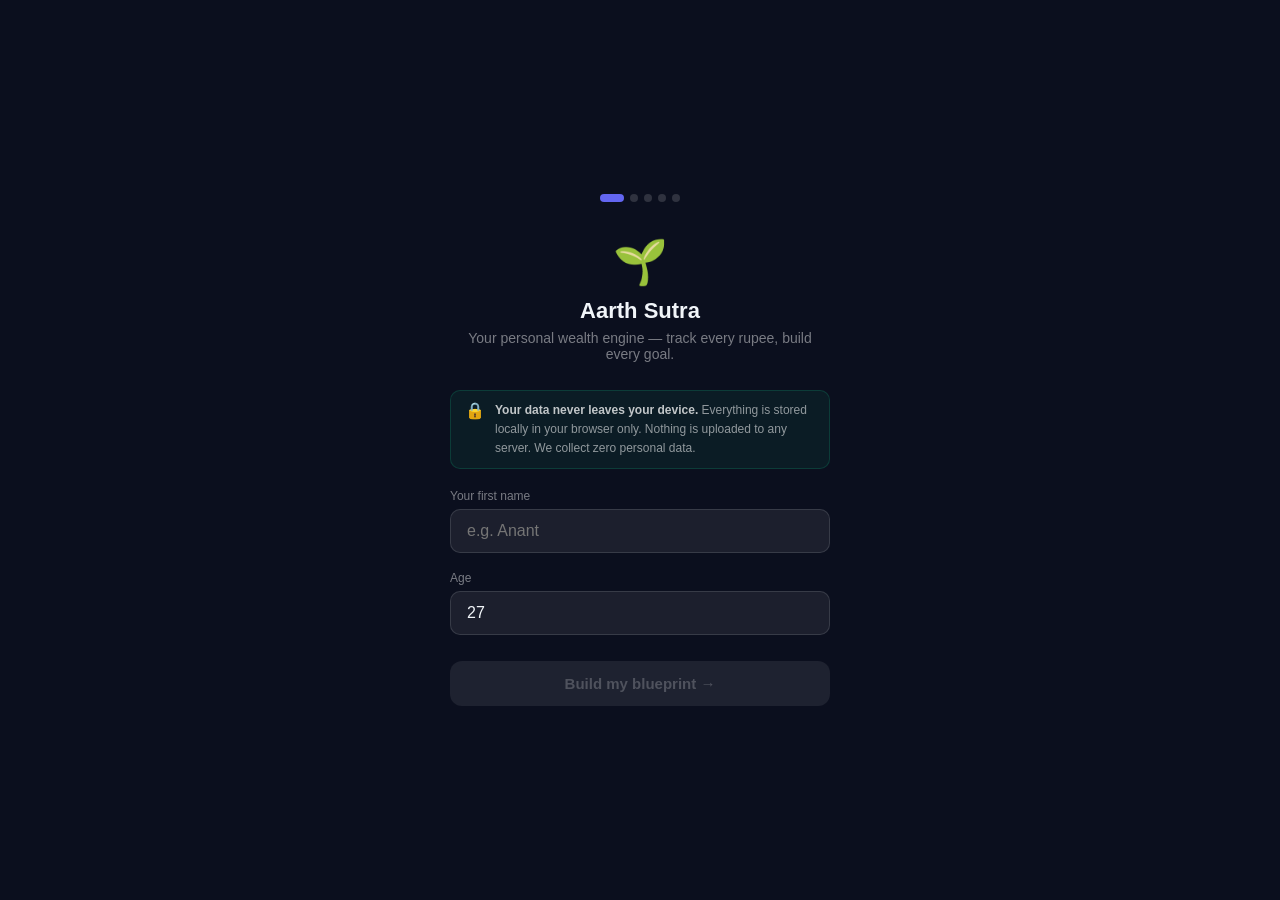
<file: app.html>
<!DOCTYPE html>
<html lang="en">
<head>
<meta charset="UTF-8">
<meta name="viewport" content="width=device-width,initial-scale=1">
<title>Aarth Sutra — Personal Wealth Tracker</title>
<meta name="description" content="Free personal wealth tracker for India. Track expenses, net worth, and SIP projections. All data stays on your device — nothing is uploaded anywhere.">
<!-- PWA manifest for Add to Home Screen -->
<link rel="manifest" href="data:application/json,{&quot;name&quot;:&quot;Aarth Sutra&quot;,&quot;short_name&quot;:&quot;AarthSutra&quot;,&quot;start_url&quot;:&quot;.&quot;,&quot;display&quot;:&quot;standalone&quot;,&quot;background_color&quot;:&quot;%230b0f1e&quot;,&quot;theme_color&quot;:&quot;%236366f1&quot;,&quot;icons&quot;:[{&quot;src&quot;:&quot;data:image/svg+xml,<svg xmlns='http://www.w3.org/2000/svg' viewBox='0 0 100 100'><text y='.9em' font-size='90'>🌱</text></svg>&quot;,&quot;sizes&quot;:&quot;any&quot;,&quot;type&quot;:&quot;image/svg+xml&quot;}]}">
<meta name="theme-color" content="#6366f1">
<meta name="apple-mobile-web-app-capable" content="yes">
<meta name="apple-mobile-web-app-status-bar-style" content="black-translucent">
<meta name="apple-mobile-web-app-title" content="Aarth Sutra">
<style>
*,*::before,*::after{box-sizing:border-box;margin:0;padding:0}
html,body{height:100%;background:#0b0f1e;font-family:-apple-system,BlinkMacSystemFont,'Segoe UI',sans-serif;color:#f1f5f9;overflow-x:hidden}
::-webkit-scrollbar{width:3px}
::-webkit-scrollbar-thumb{background:rgba(255,255,255,.15);border-radius:3px}

/* ── WIZARD ── */
#wizard{position:fixed;inset:0;background:#0b0f1e;display:flex;align-items:center;justify-content:center;z-index:100;overflow-y:auto}
.wiz-inner{width:100%;max-width:420px;padding:24px 20px}
.wiz-dots{display:flex;gap:6px;justify-content:center;margin-bottom:34px}
.dot{height:8px;border-radius:4px;background:rgba(255,255,255,.15);transition:width .3s,background .3s}
.dot.active{background:#6366f1}
.dot.done{background:#6366f1}
.wiz-step{animation:sR .35s cubic-bezier(.22,1,.36,1) both}
.wiz-step.back{animation:sL .35s cubic-bezier(.22,1,.36,1) both}
@keyframes sR{from{opacity:0;transform:translateX(36px)}to{opacity:1;transform:none}}
@keyframes sL{from{opacity:0;transform:translateX(-36px)}to{opacity:1;transform:none}}
.step-icon{font-size:44px;text-align:center;margin-bottom:10px}
.step-title{font-size:22px;font-weight:700;text-align:center;margin-bottom:6px}
.step-sub{font-size:14px;color:rgba(255,255,255,.45);text-align:center;margin-bottom:26px}
.field-label{display:block;font-size:12px;color:rgba(255,255,255,.45);margin-bottom:6px}
.text-input{width:100%;padding:12px 16px;background:rgba(255,255,255,.07);border:1px solid rgba(255,255,255,.12);border-radius:10px;color:#f1f5f9;font-size:16px;margin-bottom:18px}
.slider-row{display:flex;justify-content:space-between;margin-bottom:6px}
.slider-label{font-size:13px;color:rgba(255,255,255,.45)}
.slider-val{font-size:15px;font-weight:700}
input[type=range]{width:100%;accent-color:#6366f1;margin-bottom:18px;display:block}
.primary-btn{width:100%;padding:14px;margin-top:8px;border:none;border-radius:12px;background:linear-gradient(135deg,#6366f1,#8b5cf6);color:#fff;font-size:15px;font-weight:700;cursor:pointer}
.primary-btn:disabled{background:rgba(255,255,255,.08);color:rgba(255,255,255,.22);cursor:not-allowed}
.primary-btn.green{background:linear-gradient(135deg,#10b981,#059669)}
.back-btn{width:100%;margin-top:14px;background:none;border:none;color:rgba(255,255,255,.4);font-size:14px;cursor:pointer;text-align:center}
.surplus-box{background:rgba(16,185,129,.09);border:1px solid rgba(16,185,129,.25);border-radius:14px;padding:14px 20px;margin-bottom:20px}
.surplus-lbl{font-size:12px;color:rgba(255,255,255,.45);margin-bottom:4px}
.surplus-amt{font-size:28px;font-weight:800;color:#10b981}
.surplus-amt.neg{color:#ef4444}

/* ── DASHBOARD ── */
#dashboard{display:none;min-height:100vh;background:linear-gradient(145deg,#0b0f1e 0%,#130f2e 55%,#0b0f1e 100%)}

/* tab header — position:fixed, NOTHING can ever cover it */
#tab-header{
  position:fixed;top:0;left:0;right:0;
  z-index:9000; /* lower than logger (9999), higher than everything else */
  background:rgba(11,15,30,.98);
  border-bottom:1px solid rgba(255,255,255,.07);
}
.tab-header-inner{max-width:540px;margin:0 auto;padding:12px 16px 0}
.name-row{display:flex;justify-content:space-between;align-items:center;margin-bottom:12px}
.greeting{font-size:17px;font-weight:700}
.app-label{font-size:10px;color:rgba(255,255,255,.4);letter-spacing:1px;text-transform:uppercase}
.sip-badge{background:rgba(99,102,241,.14);border:1px solid rgba(99,102,241,.3);border-radius:20px;padding:5px 12px;color:#6366f1;font-size:12px;font-weight:700}
.tab-bar{display:flex;gap:4px}
.tab-btn{flex:1;padding:9px 0;background:none;border:none;border-bottom:2.5px solid transparent;color:rgba(255,255,255,.45);font-size:13px;font-weight:400;cursor:pointer;transition:color .18s,border-color .18s;font-family:inherit}
.tab-btn.active{border-bottom-color:#6366f1;color:#f1f5f9;font-weight:700}

/* content area — paddingTop clears the fixed header */
#tab-content{max-width:540px;margin:0 auto;padding:116px 16px 110px}

/* ── CARDS ── */
.card{background:rgba(255,255,255,.045);border:1px solid rgba(255,255,255,.08);border-radius:16px;padding:16px;margin-bottom:14px}
.card.hero-green{background:linear-gradient(135deg,rgba(16,185,129,.12),rgba(99,102,241,.12));border-color:rgba(16,185,129,.22)}
.card.hero-ind{background:linear-gradient(135deg,rgba(99,102,241,.14),rgba(139,92,246,.1));border-color:rgba(99,102,241,.28)}
.sec-label{font-size:11px;color:rgba(255,255,255,.45);text-transform:uppercase;letter-spacing:1px;margin-bottom:10px}
.two-col{display:grid;grid-template-columns:1fr 1fr;gap:10px}
.mini-card{background:rgba(255,255,255,.045);border:1px solid rgba(255,255,255,.08);border-radius:16px;padding:13px 12px}
.mini-icon{font-size:22px;margin-bottom:5px}
.mini-lbl{font-size:11px;color:rgba(255,255,255,.45);margin-bottom:3px}
.mini-val{font-size:15px;font-weight:800}

/* budget bars */
.budget-item{margin-bottom:16px}
.budget-item:last-child{margin-bottom:0}
.budget-row{display:flex;justify-content:space-between;margin-bottom:5px;font-size:13px}
.budget-track{height:6px;background:rgba(255,255,255,.08);border-radius:3px}
.budget-fill{height:100%;border-radius:3px;transition:width .6s ease}

/* txn list */
.txn-item{display:flex;align-items:center;gap:12px;padding-bottom:12px;margin-bottom:12px;border-bottom:1px solid rgba(255,255,255,.06)}
.txn-item:last-child{padding-bottom:0;margin-bottom:0;border-bottom:none}
.txn-emoji-box{width:36px;height:36px;border-radius:10px;display:flex;align-items:center;justify-content:center;font-size:18px;flex-shrink:0}
.txn-meta{flex:1;min-width:0}
.txn-name{font-size:14px;font-weight:600}
.txn-note{font-size:12px;color:rgba(255,255,255,.45);overflow:hidden;text-overflow:ellipsis;white-space:nowrap}
.txn-amt{font-weight:700;font-size:14px;flex-shrink:0}
.txn-amt.income{color:#10b981}
.txn-amt.expense{color:#ef4444}
.empty-state{text-align:center;padding:20px 0}
.empty-icon{font-size:30px;margin-bottom:8px}
.empty-text{color:rgba(255,255,255,.45);font-size:14px}
.empty-sub{color:rgba(255,255,255,.35);font-size:13px;margin-top:4px}

/* balance rows */
.bal-row{display:flex;justify-content:space-between;align-items:center;padding-bottom:12px;margin-bottom:12px;border-bottom:1px solid rgba(255,255,255,.06)}
.bal-row:last-child{padding-bottom:0;margin-bottom:0;border-bottom:none}
.bal-dot-row{display:flex;align-items:center;gap:10px;font-size:14px}
.bal-dot{width:8px;height:8px;border-radius:50%}
.bal-total{border-top:1px solid rgba(255,255,255,.08);margin-top:12px;padding-top:12px;display:flex;justify-content:space-between;font-size:13px}
.nw-center{text-align:center}
.nw-lbl{font-size:12px;color:rgba(255,255,255,.45);margin-bottom:4px}
.nw-val{font-size:34px;font-weight:800;color:#10b981}
.nw-sub{font-size:12px;color:rgba(255,255,255,.45);margin-top:4px}

/* plan */
.fi-center{text-align:center}
.fi-icon{font-size:34px;margin-bottom:8px}
.fi-title{font-size:17px;font-weight:700;margin-bottom:4px}
.fi-sub{font-size:13px;color:rgba(255,255,255,.45)}
.fi-target-pill{margin-top:10px;background:rgba(99,102,241,.18);border-radius:8px;padding:8px 16px;display:inline-block;color:#6366f1;font-size:14px;font-weight:700}
.legend-row{display:flex;gap:16px;justify-content:center;margin-top:6px}
.legend-item{display:flex;align-items:center;gap:5px;font-size:11px;color:rgba(255,255,255,.45)}
.legend-line{width:14px;height:0;border-top:2px solid}

/* disclaimer */
.disclaimer{background:rgba(255,255,255,.02);border:1px solid rgba(255,255,255,.04);border-radius:16px;padding:12px 16px}
.disclaimer p{font-size:10px;color:rgba(255,255,255,.25);line-height:1.6}

/* ── FAB ── */
#fab{position:fixed;bottom:28px;right:24px;width:60px;height:60px;border-radius:50%;background:linear-gradient(135deg,#10b981,#6366f1);border:none;box-shadow:0 8px 24px rgba(16,185,129,.38);display:flex;align-items:center;justify-content:center;cursor:pointer;z-index:8999}
#fab svg{width:26px;height:26px;stroke:#fff;stroke-width:2.5;fill:none;stroke-linecap:round;stroke-linejoin:round}

/* ── LOGGER ── */
#logger-overlay{display:none;position:fixed;inset:0;z-index:9999}
#logger-backdrop{position:absolute;inset:0;background:rgba(0,0,0,.72)}
#logger-sheet{position:absolute;bottom:0;left:0;right:0;background:#0d1122;border:1px solid rgba(255,255,255,.09);border-radius:22px 22px 0 0;padding:20px 16px 36px;animation:shU .3s cubic-bezier(.22,1,.36,1) both}
@keyframes shU{from{transform:translateY(100%)}to{transform:translateY(0)}}
.logger-head{display:flex;justify-content:space-between;align-items:center;margin-bottom:14px}
.logger-title{font-size:17px;font-weight:700}
.close-btn{background:none;border:none;color:rgba(255,255,255,.45);cursor:pointer;font-size:22px;line-height:1}
.cat-grid{display:grid;grid-template-columns:repeat(4,1fr);gap:8px;margin-bottom:14px}
.cat-btn{position:relative;padding:9px 4px 7px;border-radius:12px;background:rgba(255,255,255,.05);border:1.5px solid transparent;display:flex;flex-direction:column;align-items:center;gap:3px;cursor:pointer;transition:background .15s,border-color .15s}
.cat-btn.selected{border-color:var(--cat-color);background:var(--cat-bg)}
.cat-btn .cat-emoji{font-size:22px}
.cat-btn .cat-name{font-size:11px;font-weight:600;color:rgba(255,255,255,.45)}
.cat-btn.selected .cat-name{color:var(--cat-color)}
/* ✅ check badge — only visible when selected */
.cat-check{position:absolute;top:4px;right:5px;font-size:11px;opacity:0;transition:opacity .15s}
.cat-btn.selected .cat-check{opacity:1}
.amount-display{background:rgba(255,255,255,.05);border-radius:12px;padding:11px 16px;margin-bottom:10px;text-align:center;font-size:30px;font-weight:700;color:rgba(255,255,255,.35)}
.amount-display.has-val{color:#f1f5f9}
.note-input{width:100%;padding:10px 14px;margin-bottom:10px;background:rgba(255,255,255,.07);border:1px solid rgba(255,255,255,.1);border-radius:10px;color:#f1f5f9;font-size:14px;font-family:inherit}
.numpad{display:grid;grid-template-columns:repeat(3,1fr);gap:8px;margin-bottom:14px}
.num-btn{padding:13px 0;border-radius:12px;background:rgba(255,255,255,.07);border:1px solid rgba(255,255,255,.07);color:#f1f5f9;font-size:18px;font-weight:600;cursor:pointer;font-family:inherit}
.num-btn.del{background:rgba(239,68,68,.14);color:#ef4444}
.add-btn{width:100%;padding:15px;border:none;border-radius:14px;background:rgba(255,255,255,.07);color:rgba(255,255,255,.22);font-size:16px;font-weight:700;cursor:pointer;font-family:inherit}
.add-btn.ready{background:linear-gradient(135deg,#10b981,#6366f1);color:#fff}

/* ── CELEBRATE TOAST — bottom left, never touches tab bar ── */
#celebrate-toast{
  display:none;
  position:fixed;
  bottom:100px;left:20px;
  z-index:8998; /* below logger, below header */
  background:linear-gradient(135deg,#10b981,#6366f1);
  border-radius:14px;
  padding:12px 18px;
  box-shadow:0 8px 28px rgba(16,185,129,.32);
  pointer-events:none;
  max-width:280px;
  animation:toastAnim 3.4s ease both;
}
@keyframes toastAnim{
  0%{opacity:0;transform:translateY(16px)}
  12%{opacity:1;transform:translateY(0)}
  80%{opacity:1;transform:translateY(0)}
  100%{opacity:0;transform:translateY(8px)}
}
.toast-row{display:flex;align-items:center;gap:10px}
.toast-check{font-size:20px}
.toast-title{color:#fff;font-weight:700;font-size:14px}
.toast-sub{color:rgba(255,255,255,.8);font-size:12px}

canvas{border-radius:8px}
</style>
</head>
<body>

<!-- ══ WIZARD ══════════════════════════════════════════════════════ -->
<div id="wizard">
  <div class="wiz-inner">
    <div class="wiz-dots" id="wiz-dots"></div>
    <div id="wiz-step"></div>
    <button class="back-btn" id="wiz-back" onclick="wizBack()" style="display:none">← Back</button>
  </div>
</div>

<!-- ══ DASHBOARD ════════════════════════════════════════════════════ -->
<div id="dashboard">

  <!-- Fixed tab header — always visible, nothing can cover it -->
  <div id="tab-header">
    <div class="tab-header-inner">
      <div class="name-row">
        <div>
          <div class="app-label">Aarth Sutra</div>
          <div class="greeting" id="greeting">Hey 👋</div>
        </div>
        <div class="sip-badge" id="sip-badge">SIP +10%/yr</div>
      </div>
      <div class="tab-bar">
        <button class="tab-btn active" onclick="showTab(0)">Overview</button>
        <button class="tab-btn" onclick="showTab(1)">Balance</button>
        <button class="tab-btn" onclick="showTab(2)">My Plan</button>
      </div>
    </div>
  </div>

  <!-- Scrollable content -->
  <div id="tab-content"></div>

  <!-- ✅ LEGAL FIX 4: Footer with contact + Terms — Consumer Protection Rules 2020 -->
  <div id="legal-footer" style="max-width:540px;margin:0 auto;padding:0 16px 36px;text-align:center">
    <div style="border-top:1px solid rgba(255,255,255,.07);padding-top:20px">
      <p style="font-size:10px;color:rgba(255,255,255,.25);line-height:1.7;margin-bottom:12px">
        Mutual fund investments are subject to market risks. Aarth Sutra is not a SEBI-registered Investment Adviser.
        All projections are a personal planning tool only and do not constitute investment advice.
        Your data is stored locally on your device and is never transmitted to any server.
      </p>
      <div style="display:flex;justify-content:center;gap:20px;flex-wrap:wrap">
        <a href="#" onclick="showModal('privacy');return false"
          style="font-size:11px;color:rgba(255,255,255,.35);text-decoration:underline">Privacy Policy</a>
        <a href="#" onclick="showModal('terms');return false"
          style="font-size:11px;color:rgba(255,255,255,.35);text-decoration:underline">Terms of Use</a>
        <a href="mailto:anantmudawadkar2019@gmail.com"
          style="font-size:11px;color:rgba(255,255,255,.35);text-decoration:underline">Contact Us</a>
      </div>
      <p style="font-size:10px;color:rgba(255,255,255,.18);margin-top:10px">© 2026 Aarth Sutra. Made in India 🇮🇳</p>
    </div>
  </div>

  <!-- FAB -->
  <button id="fab" onclick="openLogger()">
    <svg viewBox="0 0 24 24"><line x1="12" y1="5" x2="12" y2="19"/><line x1="5" y1="12" x2="19" y2="12"/></svg>
  </button>
</div>

<!-- ══ LOGGER ═══════════════════════════════════════════════════════ -->
<div id="logger-overlay">
  <div id="logger-backdrop" onclick="closeLogger()"></div>
  <div id="logger-sheet">
    <div class="logger-head">
      <span class="logger-title">Log transaction</span>
      <button class="close-btn" onclick="closeLogger()">×</button>
    </div>
    <div class="cat-grid" id="cat-grid"></div>
    <div class="amount-display" id="amount-display">₹0</div>
    <input class="note-input" id="note-input" placeholder="Note (optional)">
    <div class="numpad" id="numpad"></div>
    <button class="add-btn" id="add-btn" onclick="submitTxn()">Select category & amount</button>
  </div>
</div>

<!-- ══ CELEBRATE ════════════════════════════════════════════════════ -->
<div id="celebrate-toast">
  <div class="toast-row">
    <span class="toast-check">✅</span>
    <div>
      <div class="toast-title">Blueprint locked in!</div>
      <div class="toast-sub">Welcome to Aarth Sutra 🌱</div>
    </div>
  </div>
</div>

<script>
// ─────────────────────────────────────────────────────────────────
// CONSTANTS & STATE
// ─────────────────────────────────────────────────────────────────
const PROFILE_KEY = 'as_profile_v4';
const TXN_KEY     = 'as_txns_v4';

// ✅ This flag is a plain JS variable — ALWAYS false on page load.
// Only set to true when wizard actually completes.
// Refresh → variable resets to false → no celebration.
let _justCompleted = false;

const CATS = [
  {id:'food',     emoji:'🍔',label:'Food',     type:'expense',color:'#f59e0b'},
  {id:'petrol',   emoji:'⛽',label:'Petrol',   type:'expense',color:'#60a5fa'},
  {id:'groceries',emoji:'🛒',label:'Groceries',type:'expense',color:'#10b981'},
  {id:'bill',     emoji:'💳',label:'Bill',     type:'expense',color:'#ef4444'},
  {id:'rent',     emoji:'🏠',label:'Rent',     type:'expense',color:'#8b5cf6'},
  {id:'sip',      emoji:'📈',label:'SIP',      type:'expense',color:'#6366f1'},
  {id:'treat',    emoji:'🍫',label:'Treat',    type:'expense',color:'#f472b6'},
  {id:'income',   emoji:'💰',label:'Income',   type:'income', color:'#10b981'},
];

let profile = null;
let txns    = [];
let currentTab = 0;
let assumedReturn = 12; // user-controlled, default 12% p.a.

// logger state
let selCat  = null;
let amount  = '';

// ─────────────────────────────────────────────────────────────────
// HELPERS
// ─────────────────────────────────────────────────────────────────
const INR = n => '₹' + Math.round(n).toLocaleString('en-IN');
const el  = id => document.getElementById(id);

function growCorpus(sip, stepUp, rate, yrs) {
  let corpus = 0, cur = sip, mr = rate / 12 / 100;
  for (let y = 0; y < yrs; y++) {
    for (let m = 0; m < 12; m++) corpus = corpus * (1 + mr) + cur;
    cur *= (1 + stepUp / 100);
  }
  return corpus;
}

function loadData() {
  try { profile = JSON.parse(localStorage.getItem(PROFILE_KEY)); } catch {}
  try { txns    = JSON.parse(localStorage.getItem(TXN_KEY)) || []; } catch {}
}

function saveProfile() {
  try { localStorage.setItem(PROFILE_KEY, JSON.stringify(profile)); } catch {}
}

function saveTxns() {
  try { localStorage.setItem(TXN_KEY, JSON.stringify(txns)); } catch {}
}

// ─────────────────────────────────────────────────────────────────
// WIZARD
// ─────────────────────────────────────────────────────────────────
let wizStep = 0;
let wizDir  = 1;
const wizData = {
  name:'', age:'27', income:75000,
  rent:15000, food:8000, emi:10000, lifestyle:5000,
  health:500, term:1000, sipStepUp:10,
};

const STEP_COUNT = 5;

function wizRender() {
  // dots
  const dots = el('wiz-dots');
  dots.innerHTML = '';
  for (let i = 0; i < STEP_COUNT; i++) {
    const d = document.createElement('div');
    d.className = 'dot' + (i < wizStep ? ' done' : '') + (i === wizStep ? ' active' : '');
    d.style.width = (i === wizStep ? 24 : 8) + 'px';
    dots.appendChild(d);
  }

  // back button
  el('wiz-back').style.display = (wizStep > 0 && wizStep !== 3) ? 'block' : 'none';

  // content
  const step = el('wiz-step');
  step.className = 'wiz-step' + (wizDir < 0 ? ' back' : '');
  // force re-animation
  step.style.animation = 'none';
  step.offsetHeight;
  step.style.animation = '';

  step.innerHTML = [s0, s1, s2, s3, s4][wizStep]();
}

function s0() {
  return `
    <div class="step-icon">🌱</div>
    <div class="step-title">Aarth Sutra</div>
    <div class="step-sub" style="margin-bottom:28px">Your personal wealth engine — track every rupee, build every goal.</div>
    <!-- ✅ LEGAL FIX 3: Privacy statement — DPDP Act compliance -->
    <div style="background:rgba(16,185,129,0.08);border:1px solid rgba(16,185,129,0.2);border-radius:10px;padding:10px 14px;margin-bottom:20px;display:flex;gap:10px;align-items:flex-start">
      <span style="font-size:16px;flex-shrink:0">🔒</span>
      <p style="font-size:12px;color:rgba(255,255,255,.55);line-height:1.6;margin:0">
        <strong style="color:rgba(255,255,255,.75)">Your data never leaves your device.</strong>
        Everything is stored locally in your browser only. Nothing is uploaded to any server. We collect zero personal data.
      </p>
    </div>
    <label class="field-label">Your first name</label>
    <input class="text-input" id="w-name" value="${wizData.name}" placeholder="e.g. Anant" oninput="wizData.name=this.value;updateS0Btn()">
    <label class="field-label">Age</label>
    <input class="text-input" id="w-age" type="number" value="${wizData.age}" placeholder="27" oninput="wizData.age=this.value">
    <button class="primary-btn" id="s0-btn" onclick="wizNext()" ${wizData.name.trim()?'':'disabled'}>Build my blueprint →</button>
  `;
}
function updateS0Btn() {
  const btn = el('s0-btn');
  if (btn) btn.disabled = !wizData.name.trim();
}

function s1() {
  return `
    <div class="step-icon">💼</div>
    <div class="step-title">Monthly Income</div>
    <div class="step-sub">Net take-home after TDS</div>
    <div class="slider-row"><span class="slider-label">Net salary</span><span class="slider-val" style="color:#10b981" id="v-income">${INR(wizData.income)}</span></div>
    <input type="range" min="10000" max="300000" step="1000" value="${wizData.income}" oninput="wizData.income=+this.value;el('v-income').textContent=INR(wizData.income)">
    <button class="primary-btn" onclick="wizNext()">Next →</button>
  `;
}

function s2() {
  const sliders = [
    {key:'rent',  label:'Rent / home loan', min:0, max:80000,  color:'#8b5cf6'},
    {key:'food',  label:'Food & groceries', min:0, max:30000,  color:'#f59e0b'},
    {key:'emi',   label:'Other EMIs',       min:0, max:80000,  color:'#ef4444'},
    {key:'lifestyle',label:'Lifestyle & transport',min:0,max:50000,color:'#60a5fa'},
  ];
  return `
    <div class="step-icon">🏠</div>
    <div class="step-title">Fixed Expenses</div>
    <div class="step-sub">Monthly commitments</div>
    ${sliders.map(s=>`
      <div class="slider-row"><span class="slider-label">${s.label}</span><span class="slider-val" style="color:${s.color}" id="v-${s.key}">${INR(wizData[s.key])}</span></div>
      <input type="range" min="${s.min}" max="${s.max}" step="500" value="${wizData[s.key]}" oninput="wizData.${s.key}=+this.value;el('v-${s.key}').textContent=INR(wizData.${s.key})">
    `).join('')}
    <button class="primary-btn" onclick="wizNext()">Next →</button>
  `;
}

function s3() {
  // auto-advance
  setTimeout(() => { wizDir=1; wizStep++; wizRender(); }, 2400);
  return `
    <div class="step-icon">🛡️</div>
    <div class="step-title">Insurance</div>
    <div class="step-sub">Monthly premiums</div>
    <div class="slider-row"><span class="slider-label">Health insurance</span><span class="slider-val" style="color:#10b981" id="v-health">${INR(wizData.health)}</span></div>
    <input type="range" min="0" max="5000" step="100" value="${wizData.health}" oninput="wizData.health=+this.value;el('v-health').textContent=INR(wizData.health)">
    <div class="slider-row"><span class="slider-label">Term life</span><span class="slider-val" style="color:#6366f1" id="v-term">${INR(wizData.term)}</span></div>
    <input type="range" min="0" max="5000" step="100" value="${wizData.term}" oninput="wizData.term=+this.value;el('v-term').textContent=INR(wizData.term)">
    <p style="color:rgba(255,255,255,.4);font-size:13px;text-align:center;margin-top:8px">Moving on in a moment…</p>
  `;
}

function s4() {
  const surplus = wizData.income - (wizData.rent+wizData.food+wizData.emi+wizData.lifestyle+wizData.health+wizData.term);
  return `
    <div class="step-icon">📈</div>
    <div class="step-title">SIP Step-up</div>
    <div class="step-sub">How much to raise your SIP each year</div>
    <div class="slider-row"><span class="slider-label">Annual step-up</span><span class="slider-val" style="color:#6366f1" id="v-sup">${wizData.sipStepUp}%</span></div>
    <input type="range" min="0" max="30" step="1" value="${wizData.sipStepUp}" oninput="wizData.sipStepUp=+this.value;el('v-sup').textContent=wizData.sipStepUp+'%'">
    <p style="color:rgba(255,255,255,.4);font-size:13px;text-align:center;line-height:1.55;margin-bottom:20px">
      At ${wizData.sipStepUp}% step-up, wealth compounds — not just grows.
    </p>
    <div class="surplus-box">
      <div class="surplus-lbl">Available to invest / month</div>
      <div class="surplus-amt${surplus<0?' neg':''}">${INR(surplus)}</div>
    </div>
    <button class="primary-btn green" onclick="wizFinish()">🔒 Lock in my blueprint</button>
  `;
}

function wizNext() {
  wizDir = 1;
  wizStep++;
  wizRender();
}

function wizBack() {
  wizDir = -1;
  wizStep--;
  wizRender();
}

function wizFinish() {
  profile = {
    name: wizData.name,
    age:  parseInt(wizData.age) || 27,
    income:    wizData.income,
    rent:      wizData.rent,
    food:      wizData.food,
    emi:       wizData.emi,
    lifestyle: wizData.lifestyle,
    health:    wizData.health,
    term:      wizData.term,
    sipStepUp: wizData.sipStepUp,
  };
  saveProfile();

  // ✅ Set flag ONLY here — plain JS variable, resets on every page load
  _justCompleted = true;

  showDashboard();
}

// ─────────────────────────────────────────────────────────────────
// DASHBOARD
// ─────────────────────────────────────────────────────────────────
function showDashboard() {
  el('wizard').style.display    = 'none';
  el('dashboard').style.display = 'block';

  el('greeting').textContent = `Hey, ${profile.name} 👋`;
  el('sip-badge').textContent = `SIP +${profile.sipStepUp}%/yr`;

  showTab(0);

  // ✅ Show celebrate ONLY if wizard just ran — never on refresh
  if (_justCompleted) {
    _justCompleted = false; // consume immediately
    showCelebrate();
  }
}

function showTab(idx) {
  currentTab = idx;
  document.querySelectorAll('.tab-btn').forEach((b,i) => {
    b.classList.toggle('active', i===idx);
  });
  const renders = [renderOverview, renderBalance, renderPlan];
  el('tab-content').innerHTML = renders[idx]();
  if (idx === 2) drawChart();
}

// ─────────────────────────────────────────────────────────────────
// OVERVIEW TAB
// ─────────────────────────────────────────────────────────────────
function renderOverview() {
  const { income, rent, food, emi, lifestyle, health, term } = profile;
  const fixed   = rent + food + emi + lifestyle + health + term;
  const surplus = income - fixed;

  const spendMap = {};
  txns.filter(t=>t.type==='expense').forEach(t=>{
    spendMap[t.label] = (spendMap[t.label]||0) + t.amount;
  });
  const loggedIn  = txns.filter(t=>t.type==='income').reduce((s,t)=>s+t.amount,0);
  const loggedOut = txns.filter(t=>t.type==='expense').reduce((s,t)=>s+t.amount,0);
  const loggedNet = loggedIn - loggedOut;

  const budgets = [
    {label:'Rent',budget:rent,color:'#8b5cf6'},
    {label:'Food',budget:food,color:'#f59e0b'},
    {label:'EMIs',budget:emi,color:'#ef4444'},
    {label:'Lifestyle',budget:lifestyle,color:'#60a5fa'},
  ];

  const recentTxns = txns.slice(0,10);

  return `
    <!-- surplus -->
    <div class="card">
      <div style="display:flex;justify-content:space-between">
        <div>
          <div style="font-size:11px;color:rgba(255,255,255,.45);margin-bottom:3px">Budget surplus / mo</div>
          <div style="font-size:26px;font-weight:800;color:${surplus>=0?'#10b981':'#ef4444'}">${INR(surplus)}</div>
        </div>
        ${(loggedIn>0||loggedOut>0)?`
        <div style="text-align:right">
          <div style="font-size:11px;color:rgba(255,255,255,.45);margin-bottom:3px">Logged net</div>
          <div style="font-size:18px;font-weight:700;color:${loggedNet>=0?'#10b981':'#ef4444'}">${INR(loggedNet)}</div>
        </div>`:''}
      </div>
    </div>

    <!-- budget check -->
    <div class="sec-label">Monthly budget check</div>
    <div class="card">
      ${budgets.map(b=>{
        const actual = spendMap[b.label]||0;
        const pct    = b.budget>0 ? Math.min(100,actual/b.budget*100) : 0;
        return `
          <div class="budget-item">
            <div class="budget-row">
              <span>${b.label}</span>
              <span style="color:${pct>85?'#ef4444':'rgba(255,255,255,.45)'}">${actual>0?INR(actual):'—'} / ${INR(b.budget)}</span>
            </div>
            <div class="budget-track">
              <div class="budget-fill" style="width:${pct}%;background:${pct>85?'#ef4444':b.color}"></div>
            </div>
          </div>`;
      }).join('')}
    </div>

    <!-- recent txns -->
    <div class="sec-label">Recent transactions</div>
    <div class="card">
      ${recentTxns.length===0?`
        <div class="empty-state">
          <div class="empty-icon">💳</div>
          <div class="empty-text">Nothing logged yet.</div>
          <div class="empty-sub">Tap + to add your first entry.</div>
        </div>
      `:recentTxns.map(t=>`
        <div class="txn-item">
          <div class="txn-emoji-box" style="background:${t.color}20">${t.emoji}</div>
          <div class="txn-meta">
            <div class="txn-name">${t.label}</div>
            ${t.note?`<div class="txn-note">${t.note}</div>`:''}
          </div>
          <div class="txn-amt ${t.type}">${t.type==='income'?'+':'−'}${INR(t.amount)}</div>
        </div>
      `).join('')}
    </div>
  `;
}

// ─────────────────────────────────────────────────────────────────
// BALANCE TAB
// ─────────────────────────────────────────────────────────────────
function renderBalance() {
  const { income, emi } = profile;
  const assets = [
    {label:'Savings & FDs', value:income*3,  color:'#10b981'},
    {label:'Mutual Funds',  value:income*6,  color:'#6366f1'},
    {label:'Direct Equity', value:income*2,  color:'#f59e0b'},
    {label:'EPF / NPS',     value:income*1,  color:'#8b5cf6'},
  ];
  const liabs = [
    {label:'Home Loan',   value:emi*48,     color:'#ef4444'},
    {label:'Auto Loan',   value:emi*12,     color:'#f59e0b'},
    {label:'Credit Card', value:income*0.3, color:'#8b5cf6'},
  ];
  const tA = assets.reduce((s,a)=>s+a.value,0);
  const tL = liabs.reduce((s,a)=>s+a.value,0);
  const nw = tA - tL;

  return `
    <div class="card hero-green">
      <div class="nw-center">
        <div class="nw-lbl">Estimated Net Worth</div>
        <div class="nw-val">${INR(nw)}</div>
        <div class="nw-sub">Assets − Liabilities</div>
      </div>
    </div>

    <div class="sec-label">Assets</div>
    <div class="card">
      ${assets.map((a,i)=>`
        <div class="bal-row" ${i===assets.length-1?'style="padding-bottom:0;margin-bottom:0;border-bottom:none"':''}>
          <div class="bal-dot-row"><div class="bal-dot" style="background:${a.color}"></div>${a.label}</div>
          <span style="color:#10b981;font-weight:700">+${INR(a.value)}</span>
        </div>
      `).join('')}
      <div class="bal-total"><span>Total Assets</span><span style="color:#10b981;font-weight:800">${INR(tA)}</span></div>
    </div>

    <div class="sec-label">Liabilities</div>
    <div class="card">
      ${liabs.map((a,i)=>`
        <div class="bal-row" ${i===liabs.length-1?'style="padding-bottom:0;margin-bottom:0;border-bottom:none"':''}>
          <div class="bal-dot-row"><div class="bal-dot" style="background:${a.color}"></div>${a.label}</div>
          <span style="color:#ef4444;font-weight:700">−${INR(a.value)}</span>
        </div>
      `).join('')}
      <div class="bal-total"><span>Total Liabilities</span><span style="color:#ef4444;font-weight:800">${INR(tL)}</span></div>
    </div>

    <div class="disclaimer"><p>Illustrative estimates based on your profile. Tap + to log real holdings for accurate tracking.</p></div>
  `;
}

// ─────────────────────────────────────────────────────────────────
// MY PLAN TAB
// ─────────────────────────────────────────────────────────────────
function renderPlan() {
  const { age, income, rent, food, emi, lifestyle, health, term, sipStepUp } = profile;
  const fixed   = rent + food + emi + lifestyle + health + term;
  const surplus = income - fixed;
  const invest  = Math.max(0, Math.round(surplus * 0.8));
  const fiTgt   = fixed * 12 * 25;
  const rate    = assumedReturn; // user's own assumption, not a recommendation

  const c10 = growCorpus(invest, sipStepUp, rate, 10);
  const c20 = growCorpus(invest, sipStepUp, rate, 20);
  const c30 = growCorpus(invest, sipStepUp, rate, 30);
  const yrs = c10>=fiTgt?10:c20>=fiTgt?20:c30>=fiTgt?30:35;

  const milestones = [
    {label:'10-yr corpus',value:c10,icon:'🌱'},
    {label:'20-yr corpus',value:c20,icon:'🌳'},
    {label:'30-yr corpus',value:c30,icon:'🏔️'},
    {label:'FI Target',   value:fiTgt,icon:'🎯'},
  ];

  return `
    <div class="card hero-ind">
      <div class="fi-center">
        <div class="fi-icon">🔥</div>
        <div class="fi-title">FI in ~${yrs} years (age ${age+yrs})</div>
        <div class="fi-sub">investing ${INR(invest)}/mo · ${sipStepUp}% step-up/yr</div>
        <div style="margin-top:10px"><span class="fi-target-pill">FI corpus needed: ${INR(fiTgt)}</span></div>
      </div>
    </div>

    <!-- ✅ LEGAL FIX 1: User sets their own return assumption — not a recommendation -->
    <div class="card" style="margin-bottom:14px">
      <div style="display:flex;justify-content:space-between;margin-bottom:6px">
        <span style="font-size:13px;color:rgba(255,255,255,.45)">Your return assumption (you decide)</span>
        <span style="font-size:15px;font-weight:700;color:#6366f1" id="return-val">${rate}% p.a.</span>
      </div>
      <input type="range" min="6" max="18" step="0.5" value="${rate}"
        oninput="assumedReturn=+this.value;el('return-val').textContent=this.value+'% p.a.';showTab(2)"
        style="margin-bottom:0">
      <div style="display:flex;justify-content:space-between;margin-top:4px">
        <span style="font-size:10px;color:rgba(255,255,255,.3)">6% (conservative)</span>
        <span style="font-size:10px;color:rgba(255,255,255,.3)">12% (historical avg)</span>
        <span style="font-size:10px;color:rgba(255,255,255,.3)">18% (optimistic)</span>
      </div>
    </div>

    <div class="sec-label">Corpus projection (₹ Lakhs)</div>
    <div class="card" style="padding:14px 12px 10px">
      <canvas id="corpus-chart" width="480" height="180" style="width:100%;height:180px"></canvas>
      <div class="legend-row">
        <div class="legend-item"><div class="legend-line" style="border-color:#6366f1"></div>Corpus</div>
        <div class="legend-item"><div class="legend-line" style="border-color:#10b981;border-top-style:dashed"></div>FI target</div>
      </div>
    </div>

    <div class="sec-label">Milestones</div>
    <div class="two-col" style="margin-bottom:14px">
      ${milestones.map(m=>`
        <div class="mini-card">
          <div class="mini-icon">${m.icon}</div>
          <div class="mini-lbl">${m.label}</div>
          <div class="mini-val">${INR(m.value)}</div>
        </div>
      `).join('')}
    </div>

    <!-- ✅ LEGAL FIX 2: Strengthened SEBI disclaimer -->
    <div class="disclaimer">
      <p style="margin-bottom:6px;color:rgba(255,255,255,.45);font-size:11px;font-weight:600">⚖️ Important Disclaimer</p>
      <p>Mutual fund investments are subject to market risks. Read all scheme-related documents carefully. Past performance is not indicative of future returns. The return rate above is <strong>your own assumption</strong> — Aarth Sutra does not recommend any specific rate, fund, or investment. Aarth Sutra is <strong>not a SEBI-registered Investment Adviser or Research Analyst</strong>. All projections are a personal planning calculator, not financial advice. Please consult a SEBI-registered Investment Adviser before making any investment decision.</p>
    </div>
  `;
}

function drawChart() {
  const canvas = el('corpus-chart');
  if (!canvas) return;
  const ctx = canvas.getContext('2d');
  const { age, income, rent, food, emi, lifestyle, health, term, sipStepUp } = profile;
  const fixed   = rent + food + emi + lifestyle + health + term;
  const surplus = income - fixed;
  const invest  = Math.max(0, Math.round(surplus * 0.8));
  const fiTgt   = fixed * 12 * 25;

  const years = [5,10,15,20,25,30];
  const corpus = years.map(y => growCorpus(invest, sipStepUp, assumedReturn, y) / 100000);
  const fi     = years.map(() => fiTgt / 100000);
  const maxVal = Math.max(...corpus, ...fi) * 1.1;

  const W = canvas.width, H = canvas.height;
  const pad = { top:10, right:10, bottom:28, left:52 };
  const cW = W - pad.left - pad.right;
  const cH = H - pad.top  - pad.bottom;

  ctx.clearRect(0, 0, W, H);

  const xP = i => pad.left + (i / (years.length-1)) * cW;
  const yP = v => pad.top  + cH - (v / maxVal) * cH;

  // grid lines
  ctx.strokeStyle = 'rgba(255,255,255,0.05)';
  ctx.lineWidth = 1;
  for (let i=0; i<=4; i++) {
    const y = pad.top + (i/4)*cH;
    ctx.beginPath(); ctx.moveTo(pad.left,y); ctx.lineTo(pad.left+cW,y); ctx.stroke();
  }

  // FI line (dashed)
  ctx.strokeStyle = '#10b981';
  ctx.lineWidth = 1.5;
  ctx.setLineDash([5,4]);
  ctx.beginPath();
  fi.forEach((v,i) => i===0?ctx.moveTo(xP(i),yP(v)):ctx.lineTo(xP(i),yP(v)));
  ctx.stroke();
  ctx.setLineDash([]);

  // corpus gradient fill
  const grad = ctx.createLinearGradient(0,pad.top,0,pad.top+cH);
  grad.addColorStop(0,'rgba(99,102,241,0.35)');
  grad.addColorStop(1,'rgba(99,102,241,0.02)');
  ctx.fillStyle = grad;
  ctx.beginPath();
  corpus.forEach((v,i) => i===0?ctx.moveTo(xP(i),yP(v)):ctx.lineTo(xP(i),yP(v)));
  ctx.lineTo(xP(years.length-1), pad.top+cH);
  ctx.lineTo(xP(0), pad.top+cH);
  ctx.closePath();
  ctx.fill();

  // corpus line
  ctx.strokeStyle = '#6366f1';
  ctx.lineWidth = 2;
  ctx.beginPath();
  corpus.forEach((v,i) => i===0?ctx.moveTo(xP(i),yP(v)):ctx.lineTo(xP(i),yP(v)));
  ctx.stroke();

  // dots
  corpus.forEach((v,i) => {
    ctx.fillStyle = '#6366f1';
    ctx.beginPath();
    ctx.arc(xP(i),yP(v),3,0,Math.PI*2);
    ctx.fill();
  });

  // x labels
  ctx.fillStyle = 'rgba(255,255,255,0.4)';
  ctx.font = '10px system-ui';
  ctx.textAlign = 'center';
  years.forEach((y,i) => ctx.fillText(String(age+y), xP(i), H-8));

  // y labels
  ctx.textAlign = 'right';
  [0,.25,.5,.75,1].forEach(f => {
    const v = maxVal * f;
    const label = v>=100 ? `${(v/100).toFixed(0)}Cr` : `${Math.round(v)}L`;
    ctx.fillText(label, pad.left-6, yP(v)+3);
  });
}

// ─────────────────────────────────────────────────────────────────
// LOGGER
// ─────────────────────────────────────────────────────────────────
function openLogger() {
  selCat = null;
  amount = '';
  el('note-input').value = '';
  buildCatGrid();
  buildNumpad();
  updateAmountDisplay();
  updateAddBtn();
  el('logger-overlay').style.display = 'block';
  // re-animate sheet
  const sheet = el('logger-sheet');
  sheet.style.animation = 'none';
  sheet.offsetHeight;
  sheet.style.animation = '';
}

function closeLogger() {
  el('logger-overlay').style.display = 'none';
}

function buildCatGrid() {
  const grid = el('cat-grid');
  grid.innerHTML = CATS.map(c=>`
    <button class="cat-btn" id="cat-${c.id}"
      style="--cat-color:${c.color};--cat-bg:${c.color}22"
      onclick="selectCat('${c.id}','${c.color}')">
      <span class="cat-check">✅</span>
      <span class="cat-emoji">${c.emoji}</span>
      <span class="cat-name">${c.label}</span>
    </button>
  `).join('');
}

function selectCat(id, color) {
  selCat = id;
  // clear all buttons
  document.querySelectorAll('.cat-btn').forEach(b => {
    b.classList.remove('selected');
  });
  // mark selected — CSS handles ✅ visibility and background via .selected class
  const btn = el('cat-' + id);
  if (btn) btn.classList.add('selected');
  updateAddBtn();
}

function buildNumpad() {
  const pad = el('numpad');
  const keys = ['7','8','9','4','5','6','1','2','3','','0','⌫'];
  pad.innerHTML = keys.map(k=>`
    <button class="num-btn${k==='⌫'?' del':''}" onclick="numTap('${k}')">${k}</button>
  `).join('');
}

function numTap(k) {
  if (k==='⌫') { amount = amount.slice(0,-1); }
  else if (k==='' ) { return; }
  else if (amount.length<7) { amount += k; }
  updateAmountDisplay();
  updateAddBtn();
}

function updateAmountDisplay() {
  const d = el('amount-display');
  if (amount) {
    d.textContent = '₹' + Number(amount).toLocaleString('en-IN');
    d.classList.add('has-val');
  } else {
    d.textContent = '₹0';
    d.classList.remove('has-val');
  }
}

function updateAddBtn() {
  const btn = el('add-btn');
  const cat = CATS.find(c=>c.id===selCat);
  if (selCat && amount) {
    btn.className = 'add-btn ready';
    btn.textContent = `Add ${cat.emoji} ${INR(parseInt(amount))}`;
  } else {
    btn.className = 'add-btn';
    btn.textContent = 'Select category & amount';
  }
}

function submitTxn() {
  if (!selCat || !amount) return;
  const cat = CATS.find(c=>c.id===selCat);
  txns.unshift({
    id:    Date.now(),
    catId: selCat,
    emoji: cat.emoji,
    label: cat.label,
    type:  cat.type,
    color: cat.color,
    amount:parseInt(amount),
    note:  el('note-input').value.trim(),
    date:  new Date().toISOString(),
  });
  saveTxns();
  closeLogger();
  if (currentTab===0) showTab(0); // refresh overview
}

// ─────────────────────────────────────────────────────────────────
// CELEBRATE — fires ONLY when _justCompleted is true (never on refresh)
// ─────────────────────────────────────────────────────────────────
function showCelebrate() {
  const toast = el('celebrate-toast');
  toast.style.display = 'block';
  // restart animation
  toast.style.animation = 'none';
  toast.offsetHeight;
  toast.style.animation = 'toastAnim 3.4s ease both';
  setTimeout(() => { toast.style.display = 'none'; }, 3500);
}

// ─────────────────────────────────────────────────────────────────
// BOOT
// ─────────────────────────────────────────────────────────────────
// ─────────────────────────────────────────────────────────────────
// LEGAL MODALS — Privacy Policy & Terms of Use
// ─────────────────────────────────────────────────────────────────
const LEGAL_CONTENT = {
  privacy: {
    title: '🔒 Privacy Policy',
    body: `
      <p><strong>Last updated: April 2026</strong></p>
      <br>
      <p><strong>1. Data we collect</strong><br>
      Aarth Sutra collects no personal data on any server. All information you enter (name, income, expenses, transactions) is stored exclusively in your browser's localStorage on your own device.</p>
      <br>
      <p><strong>2. Data transmission</strong><br>
      Zero data is transmitted to any server, third party, or external service. Aarth Sutra works completely offline once loaded. There are no analytics, no tracking pixels, and no cookies.</p>
      <br>
      <p><strong>3. Your rights — DPDP Act 2023</strong><br>
      As a Data Principal under India's Digital Personal Data Protection Act 2023, you have the right to:<br>
      • <strong>Access</strong> — export your data anytime via Settings → Export<br>
      • <strong>Correction</strong> — edit any entry directly in the app<br>
      • <strong>Erasure</strong> — delete all data via Settings → Clear browsing data, or reset the app<br>
      • <strong>Grievance</strong> — raise a concern with our Grievance / Data Protection contact below<br>
      Since all data is stored only on your device, no server-side processing occurs and no data transfer is involved.</p>
      <br>
      <p><strong>4. Data retention</strong><br>
      Data is retained in your browser's localStorage until you clear it. We have no copy. There is no server-side retention.</p>
      <br>
      <p><strong>5. Children</strong><br>
      This app is not intended for users under 18 years of age. If you believe a minor has used the app, please write to us immediately.</p>
      <br>
      <p><strong>6. Data Protection Officer / Grievance Officer</strong><br>
      Anant Mudawadkar, Data Protection &amp; Grievance Officer<br>
      Email: <a href="mailto:anantmudawadkar2019@gmail.com" style="color:#6366f1">anantmudawadkar2019@gmail.com</a><br>
      Response time: within 2 working days. If unresolved within 15 days, you may approach the Data Protection Board of India.</p>
      <br>
      <p><strong>7. Consent</strong><br>
      By using Aarth Sutra and entering data, you consent to it being stored locally on your own device as described above. You may withdraw consent at any time by clearing all app data.</p>
    `
  },
  terms: {
    title: '⚖️ Terms of Use',
    body: `
      <p><strong>Last updated: April 2026</strong></p>
      <br>
      <p><strong>1. Nature of service</strong><br>
      Aarth Sutra is a personal finance planning calculator. It is not a SEBI-registered Investment Adviser, Research Analyst, or financial intermediary of any kind.</p>
      <br>
      <p><strong>2. No investment advice</strong><br>
      All projections, return assumptions, and calculations are personal planning tools based on numbers you enter. Nothing in this app constitutes investment advice, a solicitation, or a recommendation to buy or sell any security or financial product. Consult a SEBI-registered Investment Adviser before making any financial decision.</p>
      <br>
      <p><strong>3. No guarantee of returns</strong><br>
      Mutual fund investments are subject to market risks. Past performance is not indicative of future returns. The return rate you set in the calculator is your own assumption.</p>
      <br>
      <p><strong>4. Data responsibility</strong><br>
      All data is stored locally on your device. You are responsible for backing up your data. We cannot recover lost data.</p>
      <br>
      <p><strong>5. Limitation of liability</strong><br>
      Aarth Sutra is provided "as is" without warranty of any kind. We are not liable for any financial decisions made based on the projections shown.</p>
      <br>
      <p><strong>6. Governing law</strong><br>
      These terms are governed by the laws of India. Disputes subject to jurisdiction of courts in India.</p>
      <br>
      <p><strong>7. Grievance redressal</strong><br>
      <strong>Grievance Officer:</strong> Anant Mudawadkar<br>
      Email: <a href="mailto:anantmudawadkar2019@gmail.com" style="color:#6366f1">anantmudawadkar2019@gmail.com</a> — we respond within 2 working days.<br>
      If your complaint is unresolved within 15 days, you may escalate to the Data Protection Board of India.<br>
      For investment-related grievances, you may also file a complaint on SEBI's investor portal:
      <a href="https://scores.sebi.gov.in" target="_blank" style="color:#6366f1">scores.sebi.gov.in</a>
      or the ODR portal <a href="https://smartodr.in" target="_blank" style="color:#6366f1">smartodr.in</a>.</p>
    `
  }
};

function showModal(type) {
  const content = LEGAL_CONTENT[type];
  const existing = el('legal-modal');
  if (existing) existing.remove();

  const modal = document.createElement('div');
  modal.id = 'legal-modal';
  modal.style.cssText = 'position:fixed;inset:0;z-index:99999;display:flex;align-items:flex-end;justify-content:center';
  modal.innerHTML = `
    <div onclick="el('legal-modal').remove()" style="position:absolute;inset:0;background:rgba(0,0,0,.75)"></div>
    <div style="position:relative;z-index:1;background:#0d1122;border:1px solid rgba(255,255,255,.1);border-radius:22px 22px 0 0;padding:24px 20px 40px;width:100%;max-width:540px;max-height:80vh;overflow-y:auto;animation:shU .3s cubic-bezier(.22,1,.36,1) both">
      <div style="display:flex;justify-content:space-between;align-items:center;margin-bottom:20px">
        <h2 style="font-size:18px;font-weight:700;color:#f1f5f9">${content.title}</h2>
        <button onclick="el('legal-modal').remove()" style="background:none;border:none;color:rgba(255,255,255,.45);font-size:24px;cursor:pointer;line-height:1">×</button>
      </div>
      <div style="font-size:13px;color:rgba(255,255,255,.6);line-height:1.7">${content.body}</div>
    </div>
  `;
  document.body.appendChild(modal);
}

// ─────────────────────────────────────────────────────────────────
// BOOT
// ─────────────────────────────────────────────────────────────────
loadData();
if (profile) {
  // Profile exists → go straight to dashboard, NO celebration
  showDashboard();
} else {
  // First time → show wizard
  wizRender();
}
</script>
</body>
</html>
</file>
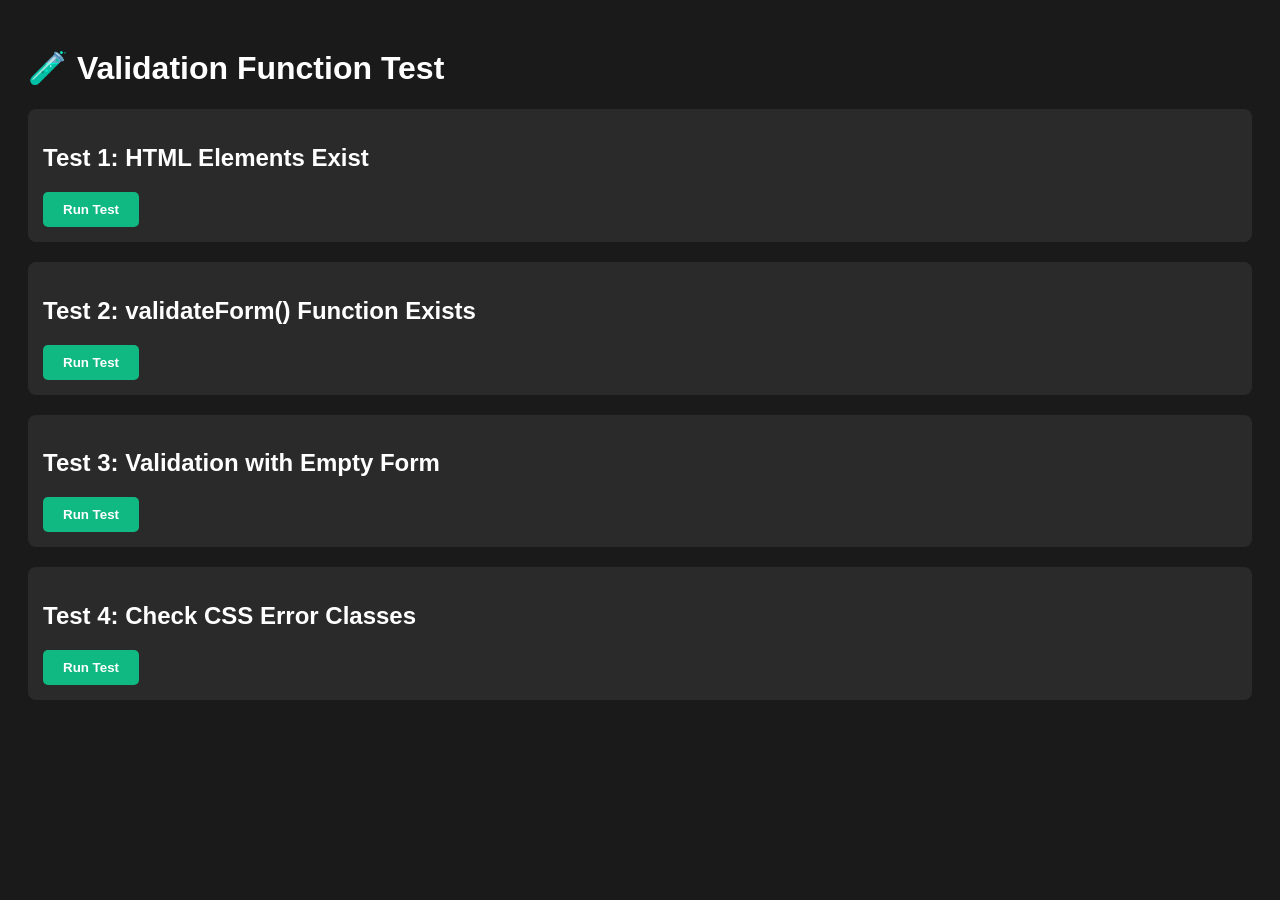
<file: TEST_VALIDATION.html>
<!DOCTYPE html>
<html>
<head>
    <title>Validation Test</title>
    <style>
        body { font-family: Arial; background: #1a1a1a; color: white; padding: 20px; }
        .test-section { margin: 20px 0; padding: 15px; background: #2a2a2a; border-radius: 8px; }
        .test-btn { padding: 10px 20px; background: #10b981; color: white; border: none; border-radius: 5px; cursor: pointer; font-weight: bold; }
        .test-btn:hover { background: #059669; }
        .status { margin: 10px 0; padding: 10px; background: #333; border-left: 3px solid #10b981; }
        .error { border-left-color: #ef4444; }
        .pass { border-left-color: #10b981; }
    </style>
</head>
<body>
    <h1>🧪 Validation Function Test</h1>

    <div class="test-section">
        <h2>Test 1: HTML Elements Exist</h2>
        <button class="test-btn" onclick="testHTMLElements()">Run Test</button>
        <div id="test1-result"></div>
    </div>

    <div class="test-section">
        <h2>Test 2: validateForm() Function Exists</h2>
        <button class="test-btn" onclick="testFunctionExists()">Run Test</button>
        <div id="test2-result"></div>
    </div>

    <div class="test-section">
        <h2>Test 3: Validation with Empty Form</h2>
        <button class="test-btn" onclick="testValidationEmpty()">Run Test</button>
        <div id="test3-result"></div>
    </div>

    <div class="test-section">
        <h2>Test 4: Check CSS Error Classes</h2>
        <button class="test-btn" onclick="testCSSError()">Run Test</button>
        <div id="test4-result"></div>
    </div>

    <script>
        function testHTMLElements() {
            const result = document.getElementById('test1-result');
            const container = document.getElementById('validation-error-container');
            const list = document.getElementById('validation-error-list');

            if (container && list) {
                result.innerHTML = '<div class="status pass">✅ Both error container and error list found in DOM</div>';
            } else {
                result.innerHTML = `<div class="status error">❌ Missing elements:<br>
                    Container: ${container ? '✓' : '✗'}<br>
                    List: ${list ? '✓' : '✗'}
                </div>`;
            }
        }

        function testFunctionExists() {
            const result = document.getElementById('test2-result');
            if (typeof validateForm === 'function') {
                result.innerHTML = '<div class="status pass">✅ validateForm() function exists and is callable</div>';
            } else {
                result.innerHTML = '<div class="status error">❌ validateForm() function not found</div>';
            }
        }

        function testValidationEmpty() {
            const result = document.getElementById('test3-result');
            try {
                const isValid = validateForm();
                const container = document.getElementById('validation-error-container');
                const hasErrorClass = container?.classList.contains('show');

                if (!isValid && hasErrorClass) {
                    result.innerHTML = '<div class="status pass">✅ Validation correctly failed and error container shows</div>';
                } else {
                    result.innerHTML = `<div class="status error">❌ Unexpected result:<br>
                        isValid: ${isValid}<br>
                        hasErrorClass: ${hasErrorClass}
                    </div>`;
                }
            } catch (err) {
                result.innerHTML = `<div class="status error">❌ Error in validateForm():<br>${err.message}</div>`;
            }
        }

        function testCSSError() {
            const result = document.getElementById('test4-result');
            const nameField = document.getElementById('u-name');
            if (!nameField) {
                result.innerHTML = '<div class="status error">❌ u-name field not found</div>';
                return;
            }

            const formGroup = nameField.closest('.form-group');
            if (!formGroup) {
                result.innerHTML = '<div class="status error">❌ form-group parent not found</div>';
                return;
            }

            // Add error class
            formGroup.classList.add('error');

            const hasError = formGroup.classList.contains('error');
            const computedStyle = window.getComputedStyle(nameField);
            const borderColor = computedStyle.borderColor;

            formGroup.classList.remove('error');

            if (hasError) {
                result.innerHTML = `<div class="status pass">✅ Error class applies correctly<br>Border color when error applied: ${borderColor}</div>`;
            } else {
                result.innerHTML = '<div class="status error">❌ Error class not applied</div>';
            }
        }
    </script>

    <!-- Load the actual script to test -->
    <script src="script.js?v=202604170003"></script>
</body>
</html>
</file>
